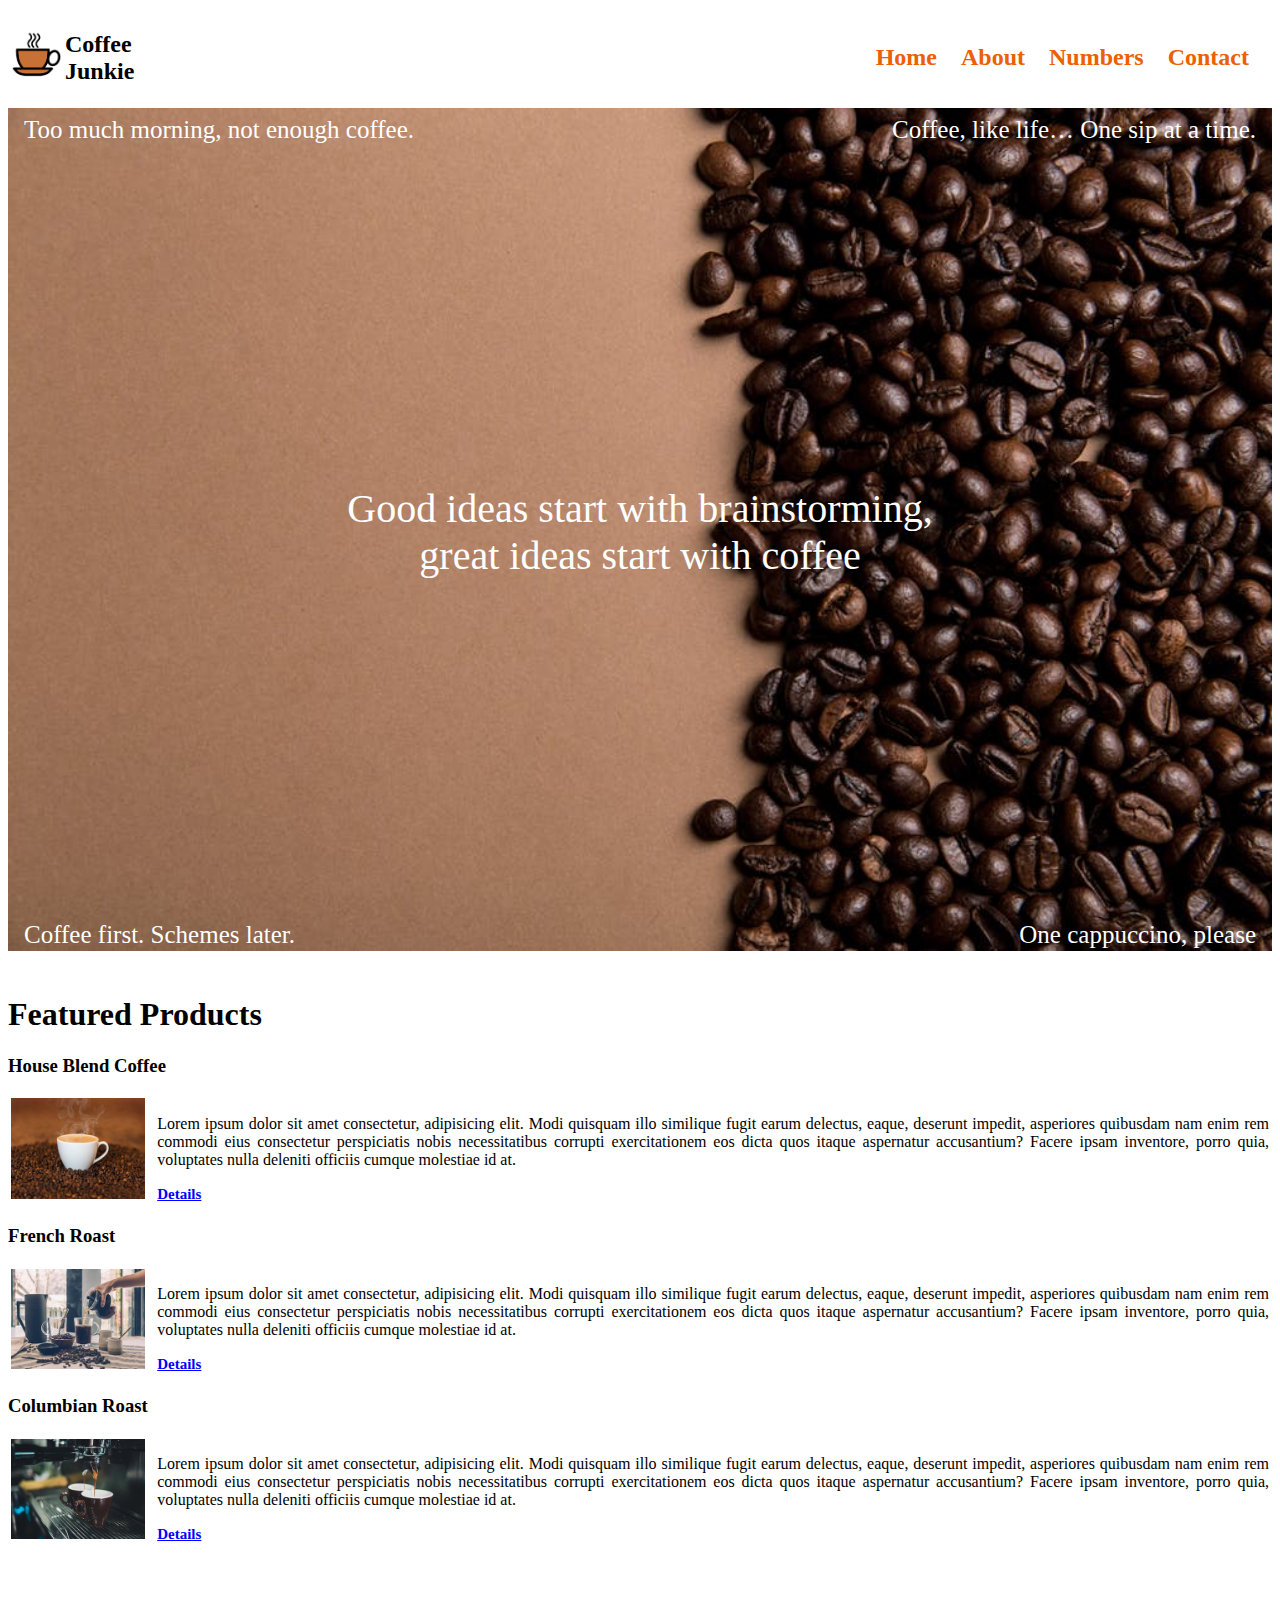
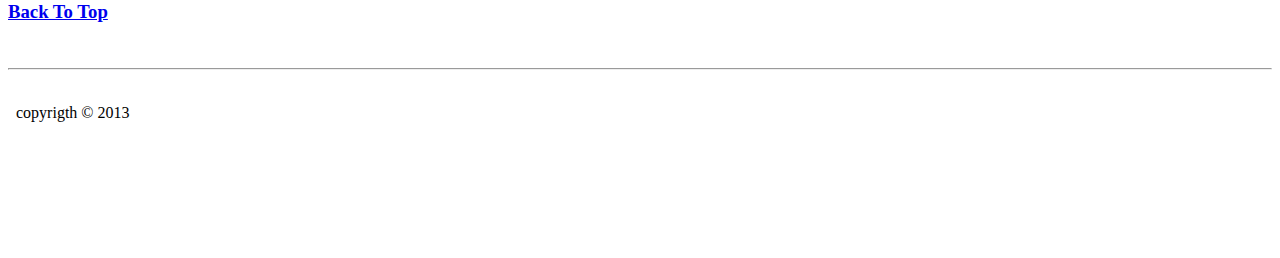
<file: index.html>
<!DOCTYPE html>
<html lang="en">
<head>
    <meta charset="UTF-8">
    <meta name="viewport" content="width=device-width, initial-scale=1.0">
    <title>Coffee Junkie Recording</title>
    <link rel="stylesheet" href=".\css\index1.css">
</head>
<body>
    <!--navbar part-->
    <table  id="top">
        <thead>
            <!-- <tr>
                <th></th>
            </tr> -->
        </thead>
        <tbody>
            <tr>
                <td width="50px"><a href="index.html"><img src=".\images\logo.jpg" alt="error" height="100%" width="100%"/></a></td>
                <td><h2>Coffee Junkie</h2></td>
                <td id="empty-menu"></td>
                <td><a href="index.html"  class="menu-item"><h2 class="menu">Home</h2></a></td>
                <td><a href="about.html" class="menu-item"><h2 class="menu">About</h2></a></td>
                <td><a href="numbers.html"  class="menu-item"><h2 class="menu">Numbers</h2></a></td>
                <td><a href="contact.html"  class="menu-item"><h2 class="menu">Contact</h2></a></td>
            </tr>
        </tbody>
    </table>

    <!--banner part-->
    <div class="container">
        <img src=".\images\background.jpeg" alt="error" width="100%">
        <div class="bottom-left">Coffee first. Schemes later.</div>
        <div class="top-left">Too much morning, not enough coffee.</div>
        <div class="top-right">Coffee, like life… One sip at a time.</div>
        <div class="bottom-right">One cappuccino, please</div>
        <div class="centered">Good ideas start with brainstorming, great ideas start with coffee</div>
    </div>

    <!--body part-->
    <main>
        <br><h1>Featured Products</h1>
      
        <article>
            <h3>House Blend Coffee</h3>
            <table>
                <thead></thead>
                <tbody>
                    <tr>
                        <td><img src=".\images\house-blend.jpeg" alt="error" height="100%" width="100%"></td>
                        <td></td>
                        <td></td>
                        <td><p class="content">Lorem ipsum dolor sit amet consectetur, adipisicing elit. Modi quisquam illo similique fugit earum delectus, 
                            eaque, deserunt impedit, asperiores quibusdam nam enim rem commodi eius consectetur perspiciatis nobis 
                            necessitatibus corrupti exercitationem eos dicta quos itaque aspernatur accusantium? Facere ipsam inventore, 
                            porro quia, voluptates nulla deleniti officiis cumque molestiae id at.</p>
                        <a href="https://en.wikipedia.org/wiki/Coffee" style="color:blue;font-size:15px" target="_blank"><b>Details</b></a></td>
                    </tr>
                </tbody>                
            </table>
        </article>
      
        <article>
            <h3>French Roast</h3>
            <table>
                <thead></thead>
                <tbody>
                    <tr>
                        <td><img src=".\images\french-roast.jpeg" alt="error" height="100%" width="100%"></td>
                        <td></td>
                        <td></td>
                        <td><p class="content">Lorem ipsum dolor sit amet consectetur, adipisicing elit. Modi quisquam illo similique fugit earum delectus,
                            eaque, deserunt impedit, asperiores quibusdam nam enim rem commodi eius consectetur perspiciatis nobis 
                            necessitatibus corrupti exercitationem eos dicta quos itaque aspernatur accusantium? Facere ipsam inventore, 
                            porro quia, voluptates nulla deleniti officiis cumque molestiae id at.</p>
                           <a href="https://en.wikipedia.org/wiki/Coffee" style="color:blue;font-size:15px"  target="_blank"><b>Details</b></a></td>
                    </tr>
                </tbody>
            </table>
        </article>
      
        <article>
            <h3>Columbian Roast</h3>
            <table>
                <thead></thead>
                <tbody>
                    <tr>
                        <td><img src=".\images\columbian-roast.jpeg" alt="error" height="100%" width="100%"></td>
                        <td></td>
                        <td></td>
                        <td><p class="content">Lorem ipsum dolor sit amet consectetur, adipisicing elit. Modi quisquam illo similique fugit earum delectus,
                            eaque, deserunt impedit, asperiores quibusdam nam enim rem commodi eius consectetur perspiciatis nobis 
                            necessitatibus corrupti exercitationem eos dicta quos itaque aspernatur accusantium? Facere ipsam inventore, 
                            porro quia, voluptates nulla deleniti officiis cumque molestiae id at.</p>
                           <a href="https://en.wikipedia.org/wiki/Coffee" style="color:blue;font-size:15px"  target="_blank"><b>Details</b></a></td>
                    </tr>
                </tbody>
            </table>
        </article>
      </main>
      
      <br><br><a href="#top"><h3>Back To Top</h3></a>
      
      <br><hr><br>

      <iframe src="./footer.html" frameborder="0" title="footer"></iframe>
      
</body>
</html>
</file>
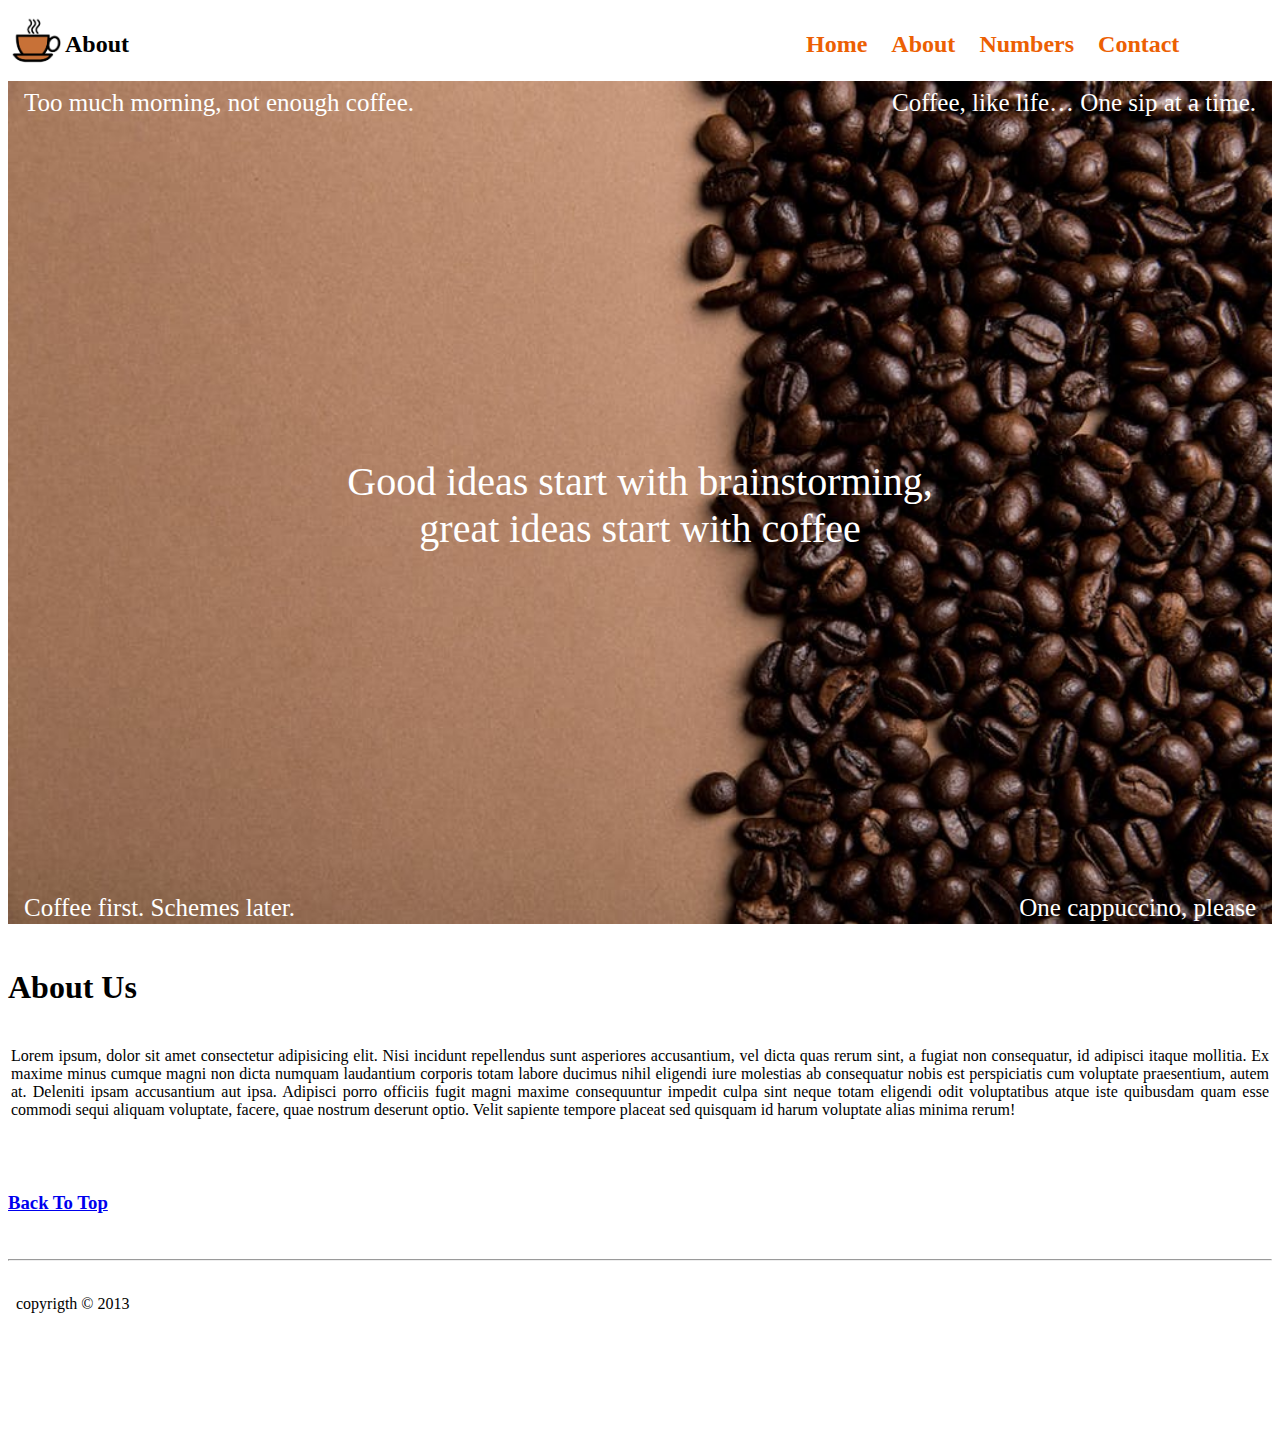
<file: about.html>
<!DOCTYPE html>
<html lang="en">
<head>
    <meta charset="UTF-8">
    <meta name="viewport" content="width=device-width, initial-scale=1.0">
    <title>Coffee Junkie Recording</title>
    <link rel="stylesheet" href=".\css\index1.css">
</head>
<body>
    <!--navbar part-->
    <table  id="top">
        <thead>
            <!-- <tr>
                <th></th>
            </tr> -->
        </thead>
        <tbody>
            <tr>
                <td width="50px"><a href="index.html"><img src=".\images\logo.jpg" alt="error" height="100%" width="100%"/></a></td>
                <td><h2>About</h2></td>
                <td id="empty-menu"></td>
                <td><a href="index.html"  class="menu-item"><h2 class="menu">Home</h2></a></td>
                <td><a href="about.html" class="menu-item"><h2 class="menu">About</h2></a></td>
                <td><a href="numbers.html"  class="menu-item"><h2 class="menu">Numbers</h2></a></td>
                <td><a href="contact.html"  class="menu-item"><h2 class="menu">Contact</h2></a></td>
            </tr>
        </tbody>
    </table>

    <!--banner part-->
    <div class="container">
        <img src=".\images\background.jpeg" alt="error" width="100%">
        <div class="bottom-left">Coffee first. Schemes later.</div>
        <div class="top-left">Too much morning, not enough coffee.</div>
        <div class="top-right">Coffee, like life… One sip at a time.</div>
        <div class="bottom-right">One cappuccino, please</div>
        <div class="centered">Good ideas start with brainstorming, great ideas start with coffee</div>
    </div>

    <!--body part-->
    <main>
        <br><h1>About Us</h1>
      
        <article>
            <table>
                <thead></thead>
                <tbody>
                    <tr>
                        <td>
                            <p class="content">Lorem ipsum, dolor sit amet consectetur adipisicing elit. Nisi incidunt 
                                repellendus sunt asperiores accusantium, vel dicta quas rerum sint, a fugiat non 
                                consequatur, id adipisci itaque mollitia. Ex maxime minus cumque magni non dicta numquam 
                                laudantium corporis totam labore ducimus nihil eligendi iure molestias ab consequatur 
                                nobis est perspiciatis cum voluptate praesentium, autem at. Deleniti ipsam accusantium 
                                aut ipsa. Adipisci porro officiis fugit magni maxime consequuntur impedit culpa sint 
                                neque totam eligendi odit voluptatibus atque iste quibusdam quam esse commodi sequi 
                                aliquam voluptate, facere, quae nostrum deserunt optio. Velit sapiente tempore placeat 
                                sed quisquam id harum voluptate alias minima rerum!</p>
                        </td>
                    </tr>
                </tbody>                
            </table>
        </article>
      </main>
      
      <br><br>
      
      <a href="#top"><h3>Back To Top</h3></a>
      <br><hr><br>

        <!--footer section-->
      <iframe src="./footer.html" frameborder="0" title="footer"></iframe>
</body>
</html>
</file>
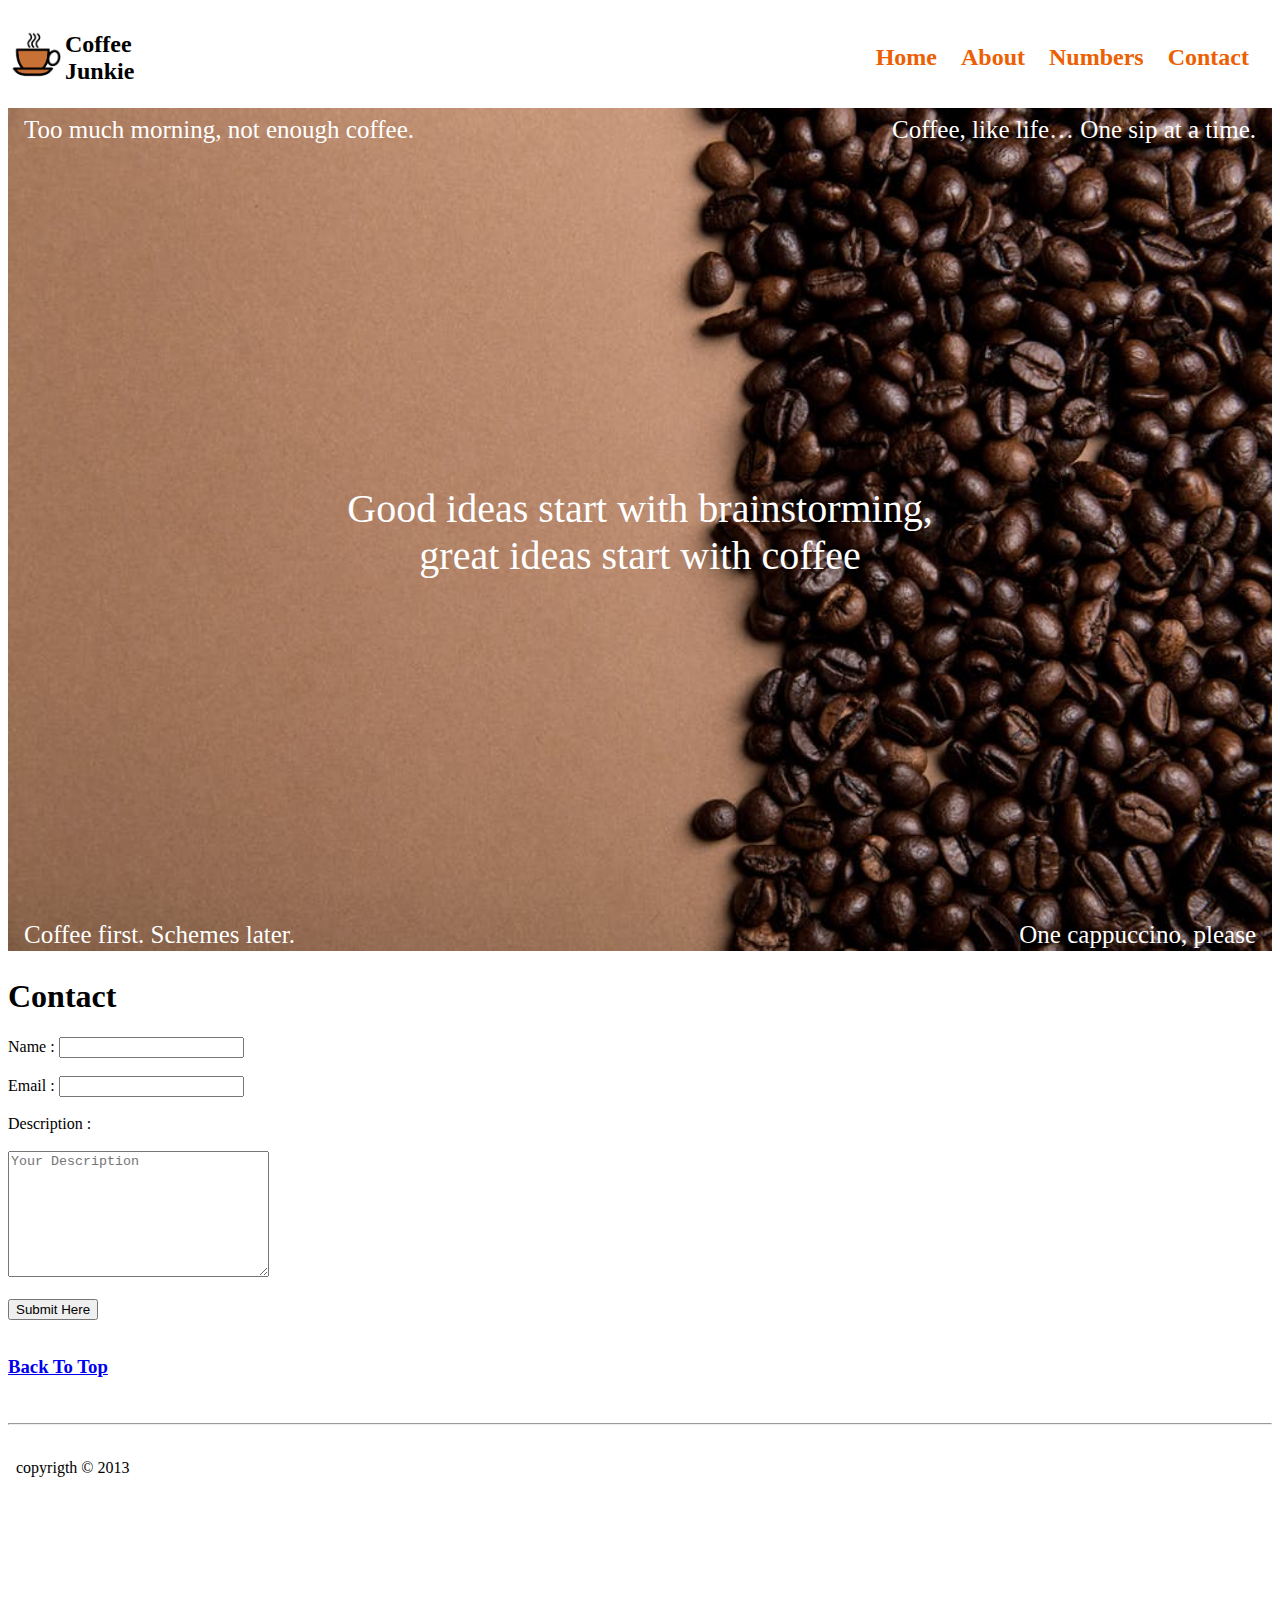
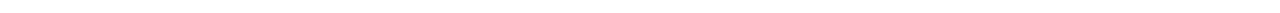
<file: contact.html>
<!DOCTYPE html>
<html lang="en">
<head>
    <meta charset="UTF-8">
    <meta name="viewport" content="width=device-width, initial-scale=1.0">
    <title>Coffee Junkie Recording</title>
    <link rel="stylesheet" href=".\css\index1.css">
</head>
<body>
    <!--navbar part-->
    <table  id="top">
        <thead>
            <!-- <tr>
                <th></th>
            </tr> -->
        </thead>
        <tbody>
            <tr>
                <td width="50px"><a href="index.html"><img src=".\images\logo.jpg" alt="error" height="100%" width="100%"/></a></td>
                <td><h2>Coffee Junkie</h2></td>
                <td id="empty-menu"></td>
                <td><a href="index.html"  class="menu-item"><h2 class="menu">Home</h2></a></td>
                <td><a href="about.html" class="menu-item"><h2 class="menu">About</h2></a></td>
                <td><a href="numbers.html"  class="menu-item"><h2 class="menu">Numbers</h2></a></td>
                <td><a href="contact.html"  class="menu-item"><h2 class="menu">Contact</h2></a></td>
            </tr>
        </tbody>
    </table>

    <!--banner part-->
    <div class="container">
        <img src=".\images\background.jpeg" alt="error" width="100%">
        <div class="bottom-left">Coffee first. Schemes later.</div>
        <div class="top-left">Too much morning, not enough coffee.</div>
        <div class="top-right">Coffee, like life… One sip at a time.</div>
        <div class="bottom-right">One cappuccino, please</div>
        <div class="centered">Good ideas start with brainstorming, great ideas start with coffee</div>
    </div>

    <!--body part-->
    <main>
        <h1>Contact</h1>
        <form>
            Name : <input type="text"><br><br>
            Email : <input type="email"><br><br>
            Description :<br><br> <textarea rows="8" cols="30" placeholder="Your Description"></textarea><br><br>
            <button type="button">Submit Here</button>
        </form>
    </main><br>
    
    <a href="#top"><h3>Back To Top</h3></a>
    
    <br><hr><br>

    <iframe src="./footer.html" frameborder="0" title="footer"></iframe>
</body>
</html>
</file>
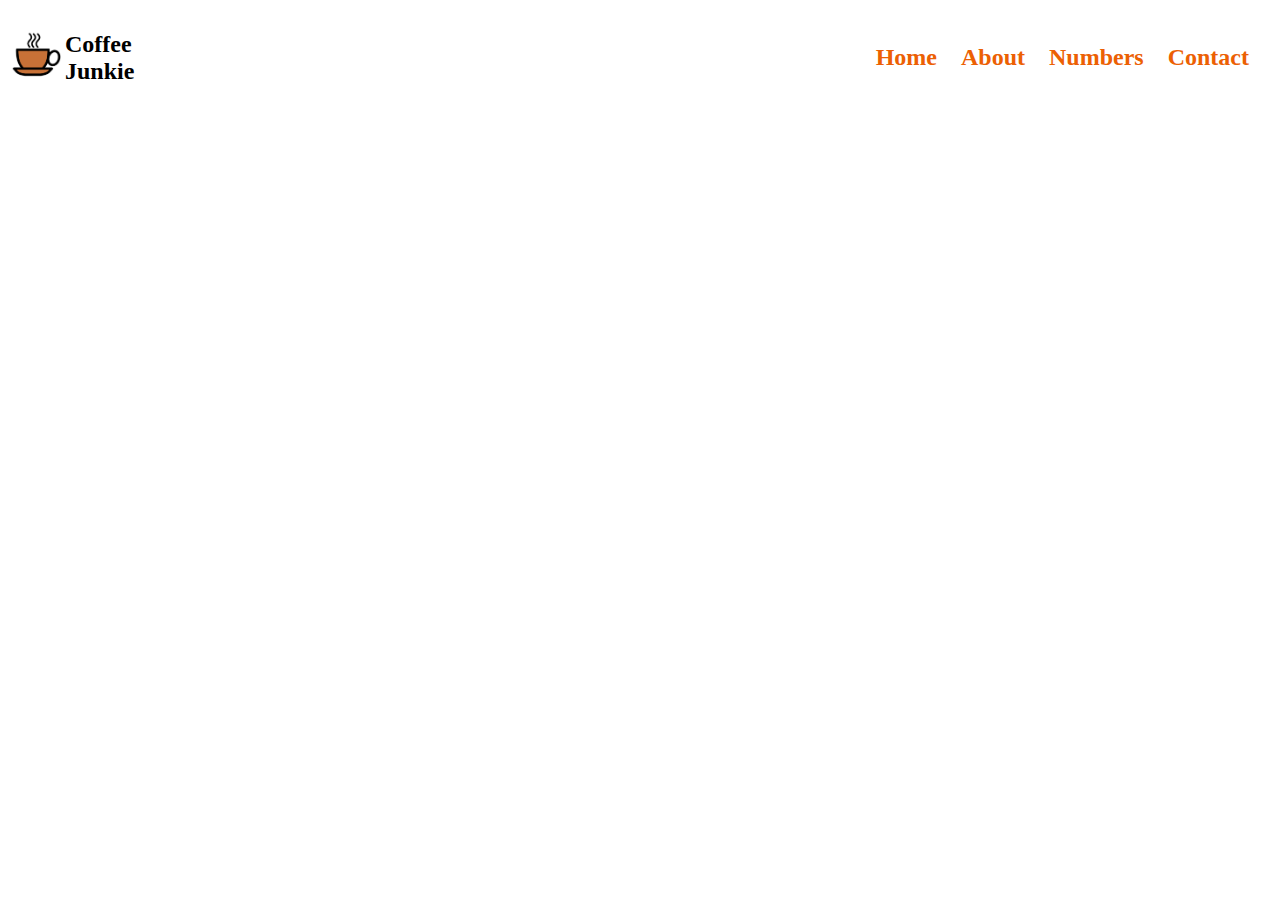
<file: navbar.html>
<!DOCTYPE html>
<html lang="en">
<head>
    <meta charset="UTF-8">
    <meta name="viewport" content="width=device-width, initial-scale=1.0">
    <title>Coffee Junkie Recording</title>
    <link rel="stylesheet" href=".\css\index1.css">
</head>
<body>
<table>
    <thead>
        <!-- <tr>
            <th></th>
        </tr> -->
    </thead>
    <tbody>
        <tr>
            <td width="50px"><a href="index.html"><img src=".\images\logo.jpg" alt="error" height="100%" width="100%"/></a></td>
            <td><h2>Coffee Junkie</h2></td>
            <td id="empty-menu"></td>
            <td><a href="index.html"  class="menu-item"><h2 class="menu">Home</h2></a></td>
            <td><a href="about.html" class="menu-item"><h2 class="menu">About</h2></a></td>
            <td><a href="numbers.html"  class="menu-item"><h2 class="menu">Numbers</h2></a></td>
            <td><a href="contact.html"  class="menu-item"><h2 class="menu">Contact</h2></a></td>
        </tr>
    </tbody>
</table>
</body>
</html>
</file>
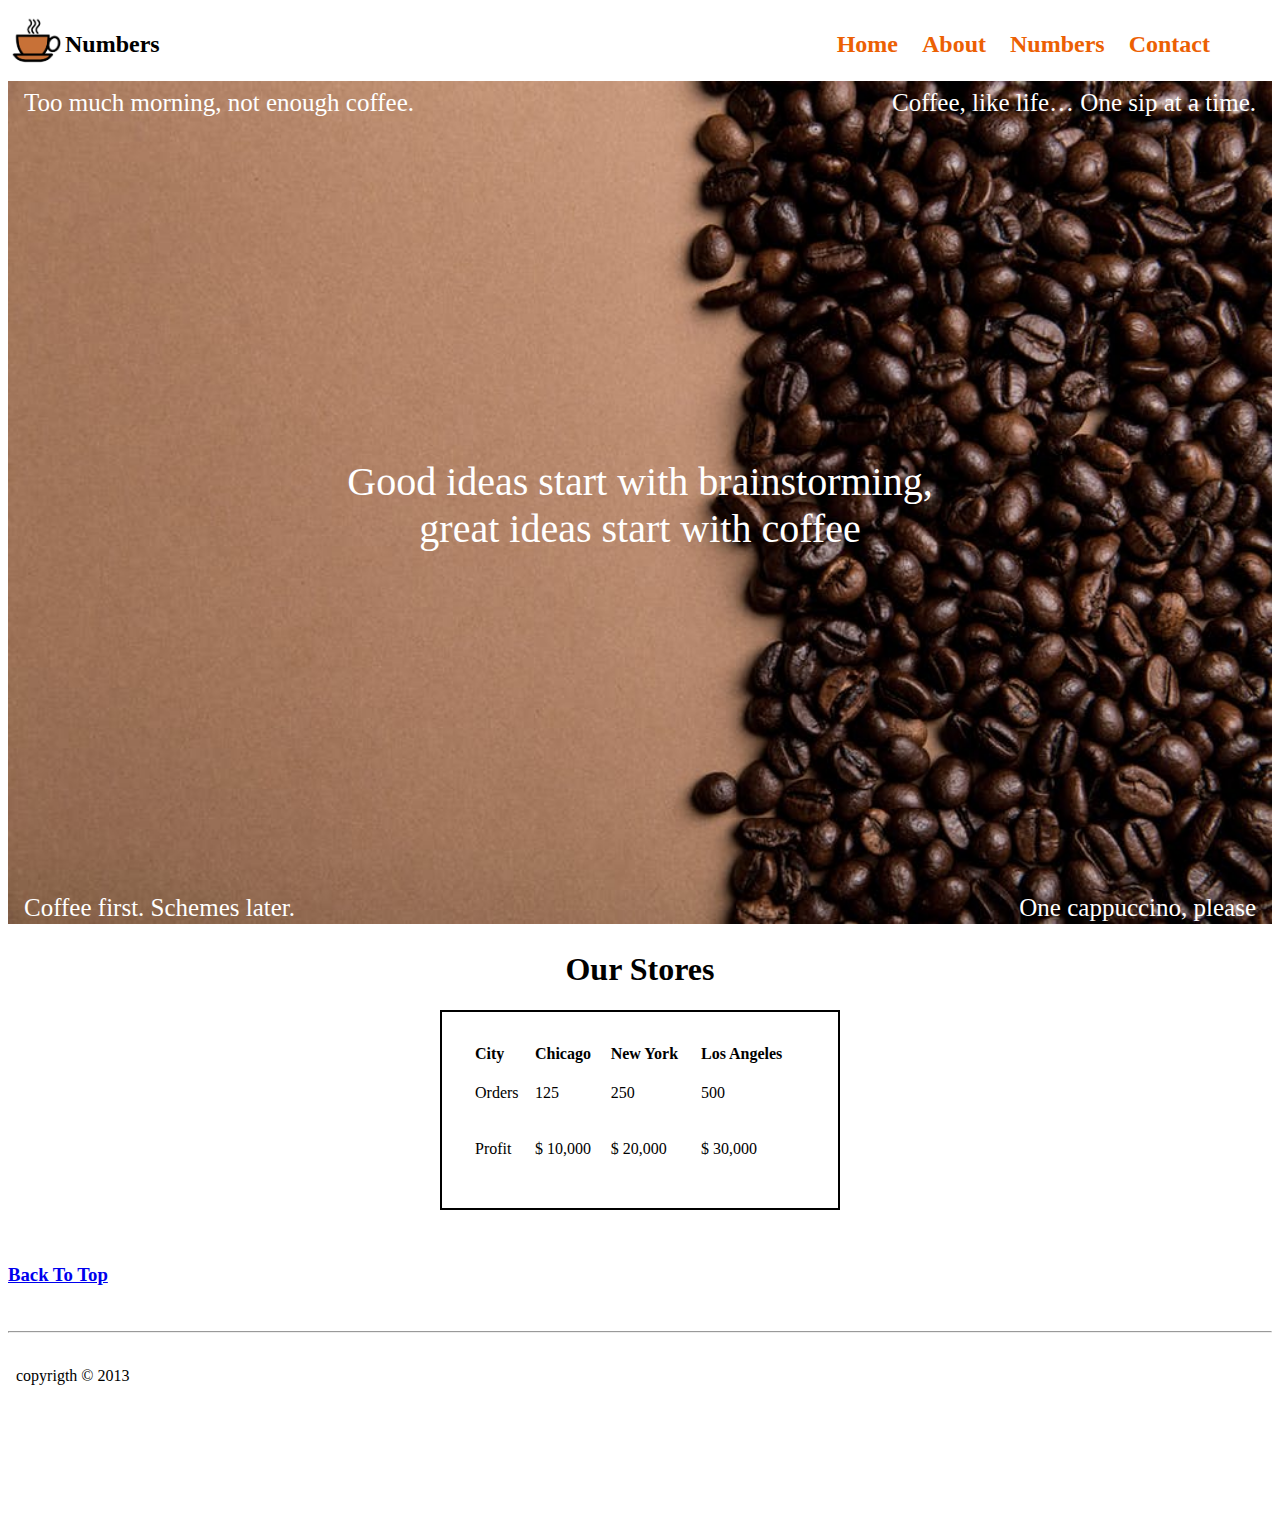
<file: numbers.html>
<!DOCTYPE html>
<html lang="en">
<head>
    <meta charset="UTF-8">
    <meta name="viewport" content="width=device-width, initial-scale=1.0">
    <title>Coffee Junkie Recording</title>
    <link rel="stylesheet" href=".\css\index1.css">
</head>
<body>
    <!--navbar part-->
    <table  id="top">
        <thead>
            <!-- <tr>
                <th></th>
            </tr> -->
        </thead>
        <tbody>
            <tr>
                <td width="50px"><a href="index.html"><img src=".\images\logo.jpg" alt="error" height="100%" width="100%"/></a></td>
                <td><h2>Numbers</h2></td>
                <td id="empty-menu"></td>
                <td><a href="index.html"  class="menu-item"><h2 class="menu">Home</h2></a></td>
                <td><a href="about.html" class="menu-item"><h2 class="menu">About</h2></a></td>
                <td><a href="numbers.html"  class="menu-item"><h2 class="menu">Numbers</h2></a></td>
                <td><a href="contact.html"  class="menu-item"><h2 class="menu">Contact</h2></a></td>
            </tr>
        </tbody>
    </table>

    <!--banner part-->
    <div class="container">
        <img src=".\images\background.jpeg" alt="error" width="100%">
        <div class="bottom-left">Coffee first. Schemes later.</div>
        <div class="top-left">Too much morning, not enough coffee.</div>
        <div class="top-right">Coffee, like life… One sip at a time.</div>
        <div class="bottom-right">One cappuccino, please</div>
        <div class="centered">Good ideas start with brainstorming, great ideas start with coffee</div>
    </div>

    <!--body part-->
    <main>
        <center><h1>Our Stores</h1></center>
        <table id="table">
            <thead>
                <tr>
                    <th>City</th>
                    <th>Chicago</th>
                    <th>New York</th>
                    <th>Los Angeles</th>
                </tr>
            </thead>
            <tbody>
                <tr>
                    <td>Orders</td>
                    <td>125</td>
                    <td>250</td>
                    <td>500</td>
                </tr>
                <tr>
                    <td>Profit</td>
                    <td>$ 10,000</td>
                    <td>$ 20,000</td>
                    <td>$ 30,000</td>
                </tr>
            </tbody>
        </table>
    </main>
      
      <br><br>
      
      <a href="#top"><h3>Back To Top</h3></a>
      
      <br><hr><br>

      <!--footer section-->
      <iframe src="./footer.html" frameborder="0" title="footer"></iframe>
      
</body>
</html>
</file>
